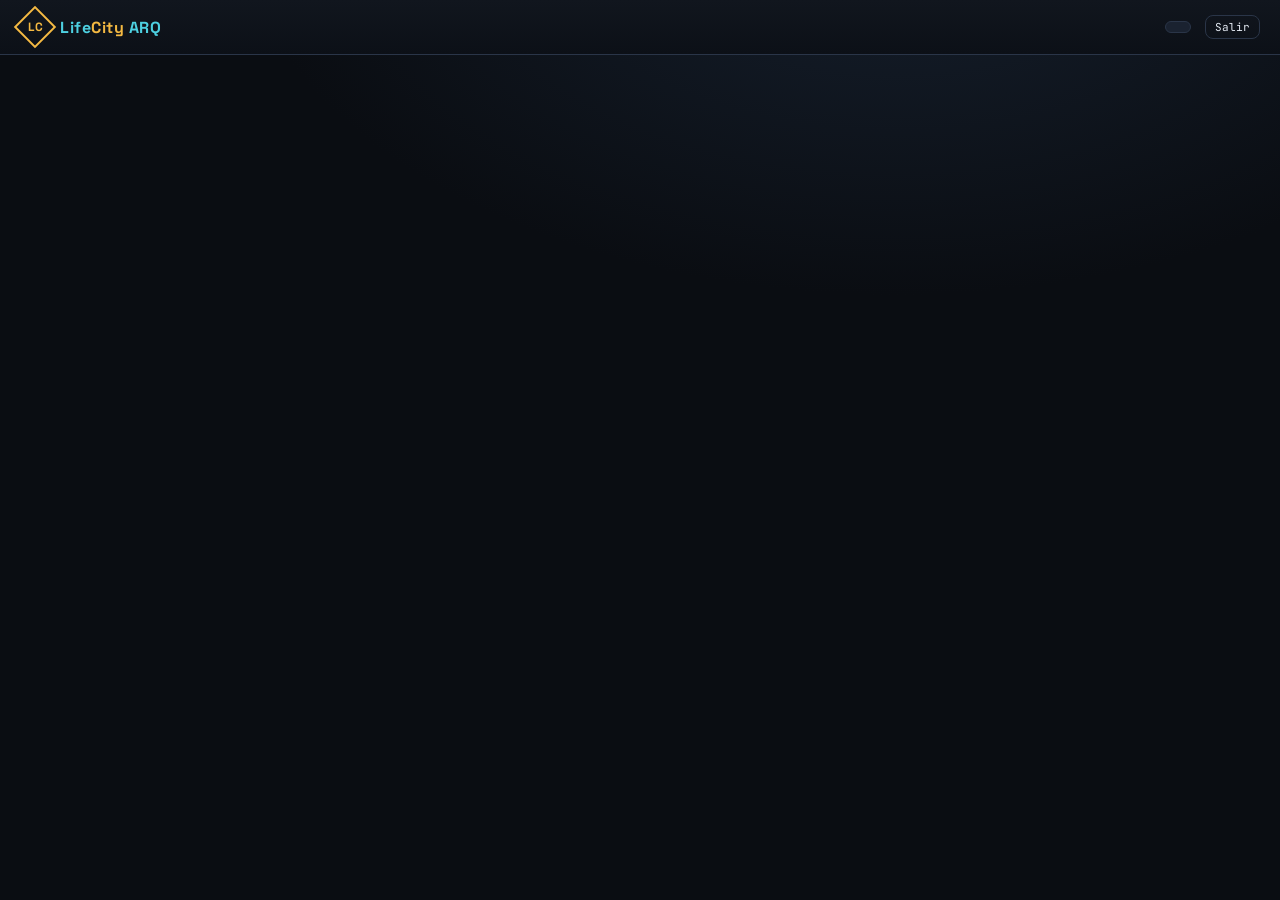
<file: index.html>
<!DOCTYPE html>
<html lang="es">
<head>
<meta charset="UTF-8">
<meta name="viewport" content="width=device-width, initial-scale=1">
<title>LifeCity ARQ · Plataforma MEP</title>
<link rel="preconnect" href="https://fonts.googleapis.com">
<link rel="stylesheet" href="https://fonts.googleapis.com/css2?family=JetBrains+Mono:wght@400;500&family=Space+Grotesk:wght@400;500;600;700&display=swap">
<link rel="stylesheet" href="css/app.css">
</head>
<body>
  <div class="topbar">
    <a class="brand" href="#/proyectos"><div class="mark"><span>LC</span></div><h1>Life<b>City</b> ARQ</h1></a>
    <nav class="crumbs" id="crumbs"></nav>
    <div class="spacer"></div>
    <div class="userchip" id="userchip"></div>
    <button class="btn ghost sm" id="btn-logout">Salir</button>
  </div>
  <main id="root"></main>
  <script type="module" src="js/app.js"></script>
</body>
</html>
</file>
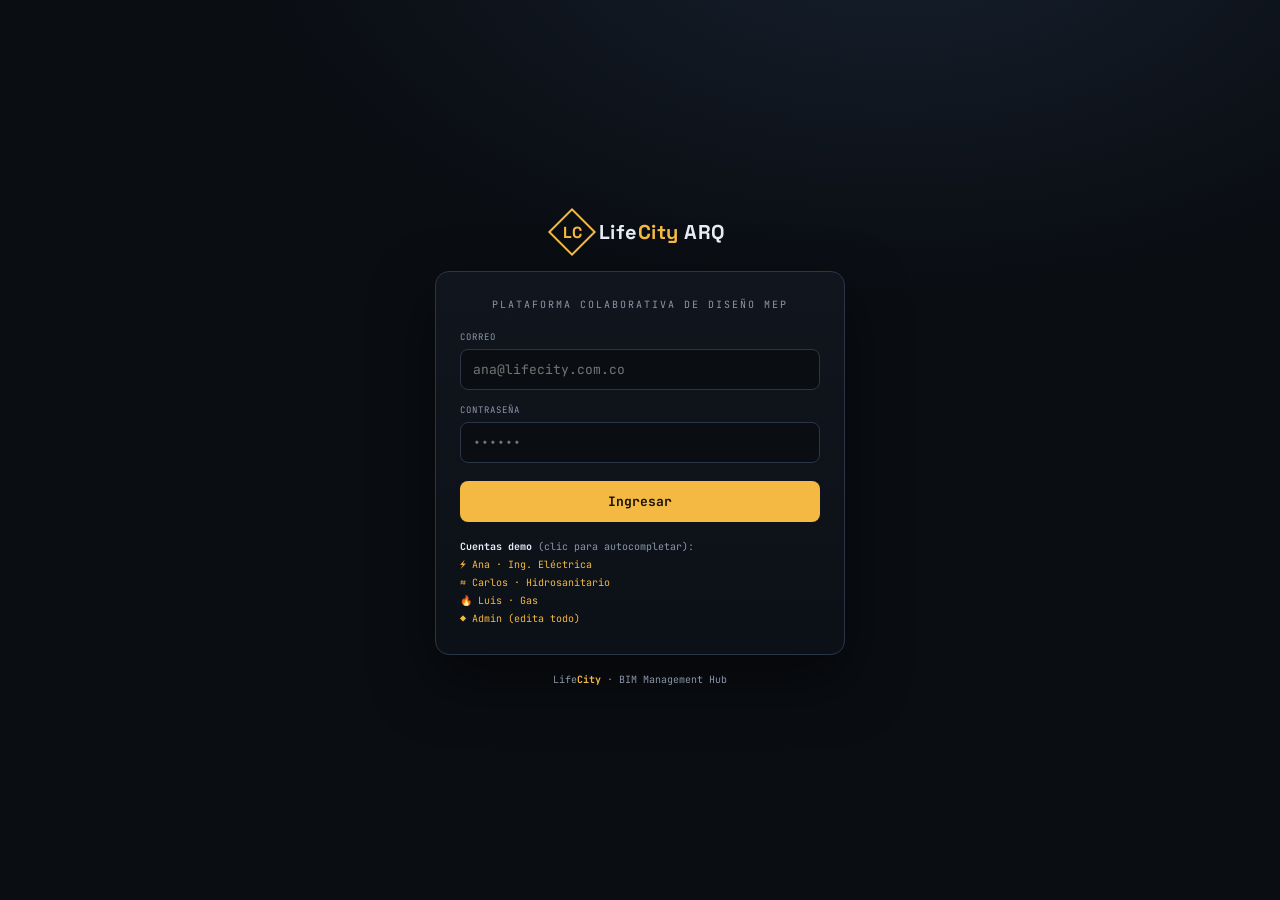
<file: login.html>
<!DOCTYPE html>
<html lang="es">
<head>
<meta charset="UTF-8">
<meta name="viewport" content="width=device-width, initial-scale=1">
<title>LifeCity ARQ · Iniciar sesión</title>
<link rel="preconnect" href="https://fonts.googleapis.com">
<link rel="stylesheet" href="https://fonts.googleapis.com/css2?family=JetBrains+Mono:wght@400;500&family=Space+Grotesk:wght@400;500;600;700&display=swap">
<style>
  :root{--bg-0:#0a0d12;--bg-1:#11161e;--bg-2:#1a2230;--line:#2a3548;--text:#e6ecf5;--text-dim:#8b97aa;--accent:#f4b942;--ok:#6bd96b;--err:#ff5252;--mono:'JetBrains Mono',monospace;--display:'Space Grotesk',sans-serif}
  *{box-sizing:border-box;margin:0;padding:0}html,body{height:100%}
  body{background:radial-gradient(1200px 700px at 70% -10%,#16202e 0%,var(--bg-0) 55%),var(--bg-0);color:var(--text);font-family:var(--mono);display:flex;align-items:center;justify-content:center;padding:24px}
  .wrap{width:100%;max-width:410px}
  .brand{display:flex;align-items:center;gap:10px;justify-content:center;margin-bottom:22px}
  .brand .mark{width:34px;height:34px;border:2px solid var(--accent);display:grid;place-items:center;color:var(--accent);font-weight:700;font-family:var(--display);transform:rotate(45deg)}
  .brand .mark span{transform:rotate(-45deg)}
  .brand h1{font-family:var(--display);font-size:20px;font-weight:700;letter-spacing:.5px}
  .brand h1 b{color:var(--accent)}
  .card{background:linear-gradient(180deg,var(--bg-1),#0c1017);border:1px solid var(--line);border-radius:14px;padding:26px 24px;box-shadow:0 24px 60px rgba(0,0,0,.5)}
  .tag{text-align:center;color:var(--text-dim);font-size:10px;letter-spacing:2px;text-transform:uppercase;margin-bottom:20px}
  .field{display:flex;flex-direction:column;gap:6px;margin-bottom:14px}
  .field label{font-size:9px;color:var(--text-dim);letter-spacing:1px;text-transform:uppercase}
  .field input{background:var(--bg-0);border:1px solid var(--line);color:var(--text);padding:11px 12px;font-family:var(--mono);font-size:13px;border-radius:8px}
  .field input:focus{outline:none;border-color:var(--accent)}
  .submit{width:100%;padding:12px;background:var(--accent);color:#1a1305;border:0;border-radius:8px;font-family:var(--mono);font-weight:700;font-size:13px;cursor:pointer;transition:.15s;margin-top:4px}
  .submit:hover{background:#ffc857}
  .msg{margin-top:14px;font-size:11px;padding:10px 12px;border-radius:8px;display:none;line-height:1.5}
  .msg.show{display:block}
  .msg.err{background:rgba(255,82,82,.12);border:1px solid var(--err);color:#ffb3b3}
  .hint{margin-top:16px;font-size:10px;color:var(--text-dim);line-height:1.8}
  .hint b{color:var(--text)}
  .hint .u{cursor:pointer;color:var(--accent)} .hint .u:hover{text-decoration:underline}
  .foot{text-align:center;margin-top:18px;font-size:10px;color:var(--text-dim)}
  .foot b{color:var(--accent)}
</style>
</head>
<body>
<div class="wrap">
  <div class="brand"><div class="mark"><span>LC</span></div><h1>Life<b>City</b> ARQ</h1></div>
  <div class="card">
    <div class="tag">Plataforma Colaborativa de Diseño MEP</div>
    <form id="frm">
      <div class="field"><label>Correo</label><input id="email" type="email" placeholder="ana@lifecity.com.co" autocomplete="username" required></div>
      <div class="field"><label>Contraseña</label><input id="pass" type="password" placeholder="••••••" autocomplete="current-password" required></div>
      <button class="submit" type="submit">Ingresar</button>
    </form>
    <div id="msg" class="msg err"></div>
    <div class="hint">
      <b>Cuentas demo</b> (clic para autocompletar):<br>
      <span class="u" data-e="ana@lifecity.com.co" data-p="electrico">⚡ Ana · Ing. Eléctrica</span><br>
      <span class="u" data-e="carlos@lifecity.com.co" data-p="hidro">≈ Carlos · Hidrosanitario</span><br>
      <span class="u" data-e="luis@lifecity.com.co" data-p="gas">🔥 Luis · Gas</span><br>
      <span class="u" data-e="admin@lifecity.com.co" data-p="admin">◆ Admin (edita todo)</span>
    </div>
  </div>
  <div class="foot">Life<b>City</b> · BIM Management Hub</div>
</div>
<script type="module">
  import Store from './js/store.js';
  await Store.ready;
  if (Store.currentUser()) location.replace('index.html');
  const frm = document.getElementById('frm'), msg = document.getElementById('msg');
  frm.addEventListener('submit', (e) => {
    e.preventDefault();
    const r = Store.login(document.getElementById('email').value, document.getElementById('pass').value);
    if (r.ok) { location.href = 'index.html'; }
    else { msg.textContent = r.error; msg.classList.add('show'); }
  });
  document.querySelectorAll('.hint .u').forEach(el => el.addEventListener('click', () => {
    document.getElementById('email').value = el.dataset.e;
    document.getElementById('pass').value = el.dataset.p;
  }));
</script>
</body>
</html>
</file>
<file: css/app.css>
/* ===========================================================
   LifeCity ARQ · Plataforma MEP 2D — tema base
   =========================================================== */
:root{
  --bg-0:#0a0d12; --bg-1:#11161e; --bg-2:#1a2230; --bg-3:#212c3d;
  --line:#2a3548; --line-2:#37455d;
  --text:#e6ecf5; --text-dim:#8b97aa; --text-faint:#5d6b7f;
  --accent:#f4b942; --accent-2:#ff5252; --accent-3:#4dd0e1; --ok:#6bd96b; --viol:#9c6bff; --orange:#ff7a45;
  --mono:'JetBrains Mono','SF Mono','Menlo',monospace;
  --display:'Space Grotesk','Inter',sans-serif;
  --shadow:0 24px 60px rgba(0,0,0,.5);
}
*{box-sizing:border-box;margin:0;padding:0}
html,body{height:100%}
body{
  background:radial-gradient(1200px 700px at 70% -10%, #16202e 0%, var(--bg-0) 55%), var(--bg-0);
  color:var(--text);font-family:var(--mono);min-height:100vh;overflow-x:hidden;
}
a{color:var(--accent-3);text-decoration:none}
button{font-family:var(--mono);cursor:pointer}
.hidden{display:none !important}

/* ---- Top bar ---- */
.topbar{
  display:flex;align-items:center;gap:14px;padding:12px 20px;
  background:linear-gradient(180deg,var(--bg-1),#0c1017);border-bottom:1px solid var(--line);
  position:sticky;top:0;z-index:50;
}
.brand{display:flex;align-items:center;gap:10px}
.brand .mark{width:30px;height:30px;border:2px solid var(--accent);display:grid;place-items:center;color:var(--accent);font-weight:700;font-family:var(--display);transform:rotate(45deg)}
.brand .mark span{transform:rotate(-45deg);font-size:12px}
.brand h1{font-family:var(--display);font-size:16px;font-weight:700;letter-spacing:.5px}
.brand h1 b{color:var(--accent)}
.crumbs{display:flex;align-items:center;gap:8px;font-size:12px;color:var(--text-dim)}
.crumbs a{color:var(--text-dim)} .crumbs a:hover{color:var(--text)}
.crumbs .sep{color:var(--text-faint)}
.crumbs .cur{color:var(--text)}
.spacer{flex:1}
.userchip{display:flex;align-items:center;gap:8px;font-size:12px;background:var(--bg-2);border:1px solid var(--line);border-radius:20px;padding:5px 12px}
.userchip .role{color:var(--accent);text-transform:uppercase;font-size:9px;letter-spacing:1px}
.btn{background:var(--bg-2);border:1px solid var(--line);color:var(--text);padding:7px 13px;border-radius:8px;font-size:12px;transition:.15s}
.btn:hover{border-color:var(--line-2);background:var(--bg-3)}
.btn.primary{background:var(--accent);color:#1a1305;border-color:var(--accent);font-weight:700}
.btn.primary:hover{background:#ffc857}
.btn.ghost{background:transparent}
.btn.sm{padding:4px 9px;font-size:11px}
.btn:disabled{opacity:.45;cursor:not-allowed}

/* ---- Layout ---- */
.view{padding:26px 30px;max-width:1180px;margin:0 auto}
.view h2{font-family:var(--display);font-size:22px;font-weight:600;margin-bottom:4px}
.view .sub{color:var(--text-dim);font-size:12px;margin-bottom:22px}

/* ---- Cards grid ---- */
.grid{display:grid;grid-template-columns:repeat(auto-fill,minmax(260px,1fr));gap:16px}
.card{
  background:linear-gradient(180deg,var(--bg-1),#0c1017);border:1px solid var(--line);border-radius:14px;
  padding:18px;transition:.15s;position:relative;cursor:pointer;
}
.card:hover{border-color:var(--line-2);transform:translateY(-2px)}
.card.locked{cursor:not-allowed;opacity:.72}
.card.locked:hover{transform:none;border-color:var(--line)}
.card .disc-icon{width:42px;height:42px;border-radius:10px;display:grid;place-items:center;font-size:20px;font-weight:700;margin-bottom:14px}
.card h3{font-family:var(--display);font-size:16px;font-weight:600;margin-bottom:4px}
.card .meta{font-size:11px;color:var(--text-dim);line-height:1.6}
.badge{position:absolute;top:14px;right:14px;font-size:9px;letter-spacing:1px;text-transform:uppercase;padding:3px 8px;border-radius:20px}
.badge.edit{background:rgba(107,217,107,.14);color:var(--ok);border:1px solid rgba(107,217,107,.4)}
.badge.view{background:rgba(139,151,170,.14);color:var(--text-dim);border:1px solid var(--line)}
.badge.lock{background:rgba(255,82,82,.12);color:#ffb3b3;border:1px solid rgba(255,82,82,.35)}

/* ---- Container tiles ---- */
.tiles{display:grid;grid-template-columns:repeat(3,1fr);gap:16px;max-width:720px}
.tile{background:linear-gradient(180deg,var(--bg-1),#0c1017);border:1px solid var(--line);border-radius:14px;padding:26px 18px;text-align:center;cursor:pointer;transition:.15s}
.tile:hover{border-color:var(--accent);transform:translateY(-2px)}
.tile .ic{font-size:30px;margin-bottom:12px}
.tile h3{font-family:var(--display);font-size:15px;margin-bottom:4px}
.tile .meta{font-size:11px;color:var(--text-dim)}

/* ---- Editor 2D ---- */
#editor-root{position:fixed;inset:52px 0 0 0;display:flex}
.epalette{width:210px;background:linear-gradient(180deg,var(--bg-1),#0c1017);border-right:1px solid var(--line);overflow-y:auto;padding:12px;flex-shrink:0}
.epalette h4{font-size:10px;letter-spacing:1.5px;text-transform:uppercase;color:var(--text-dim);margin:14px 0 8px}
.epalette h4:first-child{margin-top:2px}
.ptool{display:flex;align-items:center;gap:9px;padding:8px 10px;border:1px solid var(--line);border-radius:8px;margin-bottom:6px;font-size:12px;transition:.12s;background:var(--bg-1)}
.ptool:hover{border-color:var(--line-2);background:var(--bg-2)}
.ptool.on{border-color:var(--accent);background:rgba(244,185,66,.1)}
.ptool svg{width:22px;height:22px;flex-shrink:0}
.ptool.disabled{opacity:.4;pointer-events:none}
.ecanvas-wrap{flex:1;position:relative;overflow:hidden;background:#0b0f16}
#ecanvas{width:100%;height:100%;display:block;cursor:crosshair;touch-action:none}
.einspector{width:250px;background:linear-gradient(180deg,var(--bg-1),#0c1017);border-left:1px solid var(--line);overflow-y:auto;padding:14px;flex-shrink:0}
.einspector h4{font-size:10px;letter-spacing:1.5px;text-transform:uppercase;color:var(--text-dim);margin:16px 0 8px}
.einspector h4:first-child{margin-top:0}
.etoolbar{position:absolute;top:12px;left:12px;display:flex;gap:6px;flex-wrap:wrap;z-index:10}
.etoolbar .btn{backdrop-filter:blur(6px);background:rgba(26,34,48,.85)}
.ehint{position:absolute;bottom:12px;left:12px;font-size:11px;color:var(--text-dim);background:rgba(10,13,18,.8);padding:6px 11px;border-radius:8px;border:1px solid var(--line);max-width:60%}
.readonly-banner{position:absolute;top:12px;right:12px;z-index:10;background:rgba(255,82,82,.14);border:1px solid rgba(255,82,82,.4);color:#ffb3b3;font-size:11px;padding:6px 12px;border-radius:8px}

/* links panel */
.linkrow{display:flex;align-items:center;gap:8px;font-size:12px;padding:6px 0;border-bottom:1px solid var(--line)}
.linkrow input{accent-color:var(--accent)}
.swatch{width:12px;height:12px;border-radius:3px;flex-shrink:0}

/* inspector fields */
.f{display:flex;flex-direction:column;gap:5px;margin-bottom:11px}
.f label{font-size:9px;letter-spacing:1px;text-transform:uppercase;color:var(--text-dim)}
.f input,.f select{background:var(--bg-0);border:1px solid var(--line);color:var(--text);padding:8px 10px;border-radius:7px;font-family:var(--mono);font-size:12px}
.f input:focus,.f select:focus{outline:none;border-color:var(--accent)}

/* ---- Tables (cuadro de cargas, cantidades) ---- */
table.data{width:100%;border-collapse:collapse;font-size:12px}
table.data th,table.data td{border:1px solid var(--line);padding:7px 9px;text-align:left}
table.data th{background:var(--bg-2);color:var(--text-dim);font-size:10px;letter-spacing:.5px;text-transform:uppercase;font-weight:500}
table.data tr:hover td{background:rgba(255,255,255,.02)}
table.data td.num{text-align:right;font-variant-numeric:tabular-nums}

/* ---- Recommendations ---- */
.rec{border-left:3px solid var(--line);padding:9px 12px;margin-bottom:9px;background:var(--bg-1);border-radius:0 8px 8px 0;font-size:12px;line-height:1.5}
.rec.ok{border-color:var(--ok)} .rec.warn{border-color:var(--accent)} .rec.err{border-color:var(--accent-2)}
.rec .tag{font-size:9px;letter-spacing:1px;text-transform:uppercase;color:var(--text-dim);display:block;margin-bottom:2px}

/* ---- Modal ---- */
.modal-bg{position:fixed;inset:0;background:rgba(5,8,13,.72);z-index:200;display:flex;align-items:center;justify-content:center;padding:24px}
.modal{background:linear-gradient(180deg,var(--bg-1),#0c1017);border:1px solid var(--line-2);border-radius:14px;max-width:min(920px,95vw);max-height:90vh;overflow:auto;box-shadow:var(--shadow);width:100%}
.modal header{display:flex;align-items:center;padding:16px 20px;border-bottom:1px solid var(--line);position:sticky;top:0;background:var(--bg-1);z-index:2}
.modal header h3{font-family:var(--display);font-size:16px;flex:1}
.modal .body{padding:20px}
.modal .foot{padding:14px 20px;border-top:1px solid var(--line);display:flex;gap:10px;justify-content:flex-end}

.empty{text-align:center;color:var(--text-dim);padding:50px 20px;font-size:13px}
.pill{display:inline-block;font-size:10px;padding:2px 8px;border-radius:20px;background:var(--bg-2);border:1px solid var(--line);color:var(--text-dim);margin-left:6px}
.toast{position:fixed;bottom:20px;left:50%;transform:translateX(-50%);background:var(--bg-3);border:1px solid var(--line-2);padding:10px 18px;border-radius:10px;font-size:12px;z-index:300;box-shadow:var(--shadow)}

/* ---- Visor 3D ---- */
.v3d-overlay{position:fixed;inset:0;z-index:400;background:#0b0f16;display:flex;flex-direction:column}
.v3d-bar{display:flex;align-items:center;gap:12px;padding:10px 16px;background:linear-gradient(180deg,var(--bg-1),#0c1017);border-bottom:1px solid var(--line);font-family:var(--display);font-size:14px}
.v3d-bar .v3d-hint{font-family:var(--mono);font-size:11px;color:var(--text-dim);font-weight:400}
.v3d-canvas{flex:1;position:relative;overflow:hidden}
.v3d-canvas canvas{display:block}
.v3d-legend{position:absolute;top:56px;left:16px;z-index:2;display:flex;flex-direction:column;gap:5px;background:rgba(10,13,18,.8);border:1px solid var(--line);border-radius:9px;padding:9px 12px;font-size:11px}
.v3d-legend span{display:flex;align-items:center;gap:7px;color:var(--text-dim)}
.v3d-legend i{width:11px;height:11px;border-radius:3px;display:inline-block}
</file>
